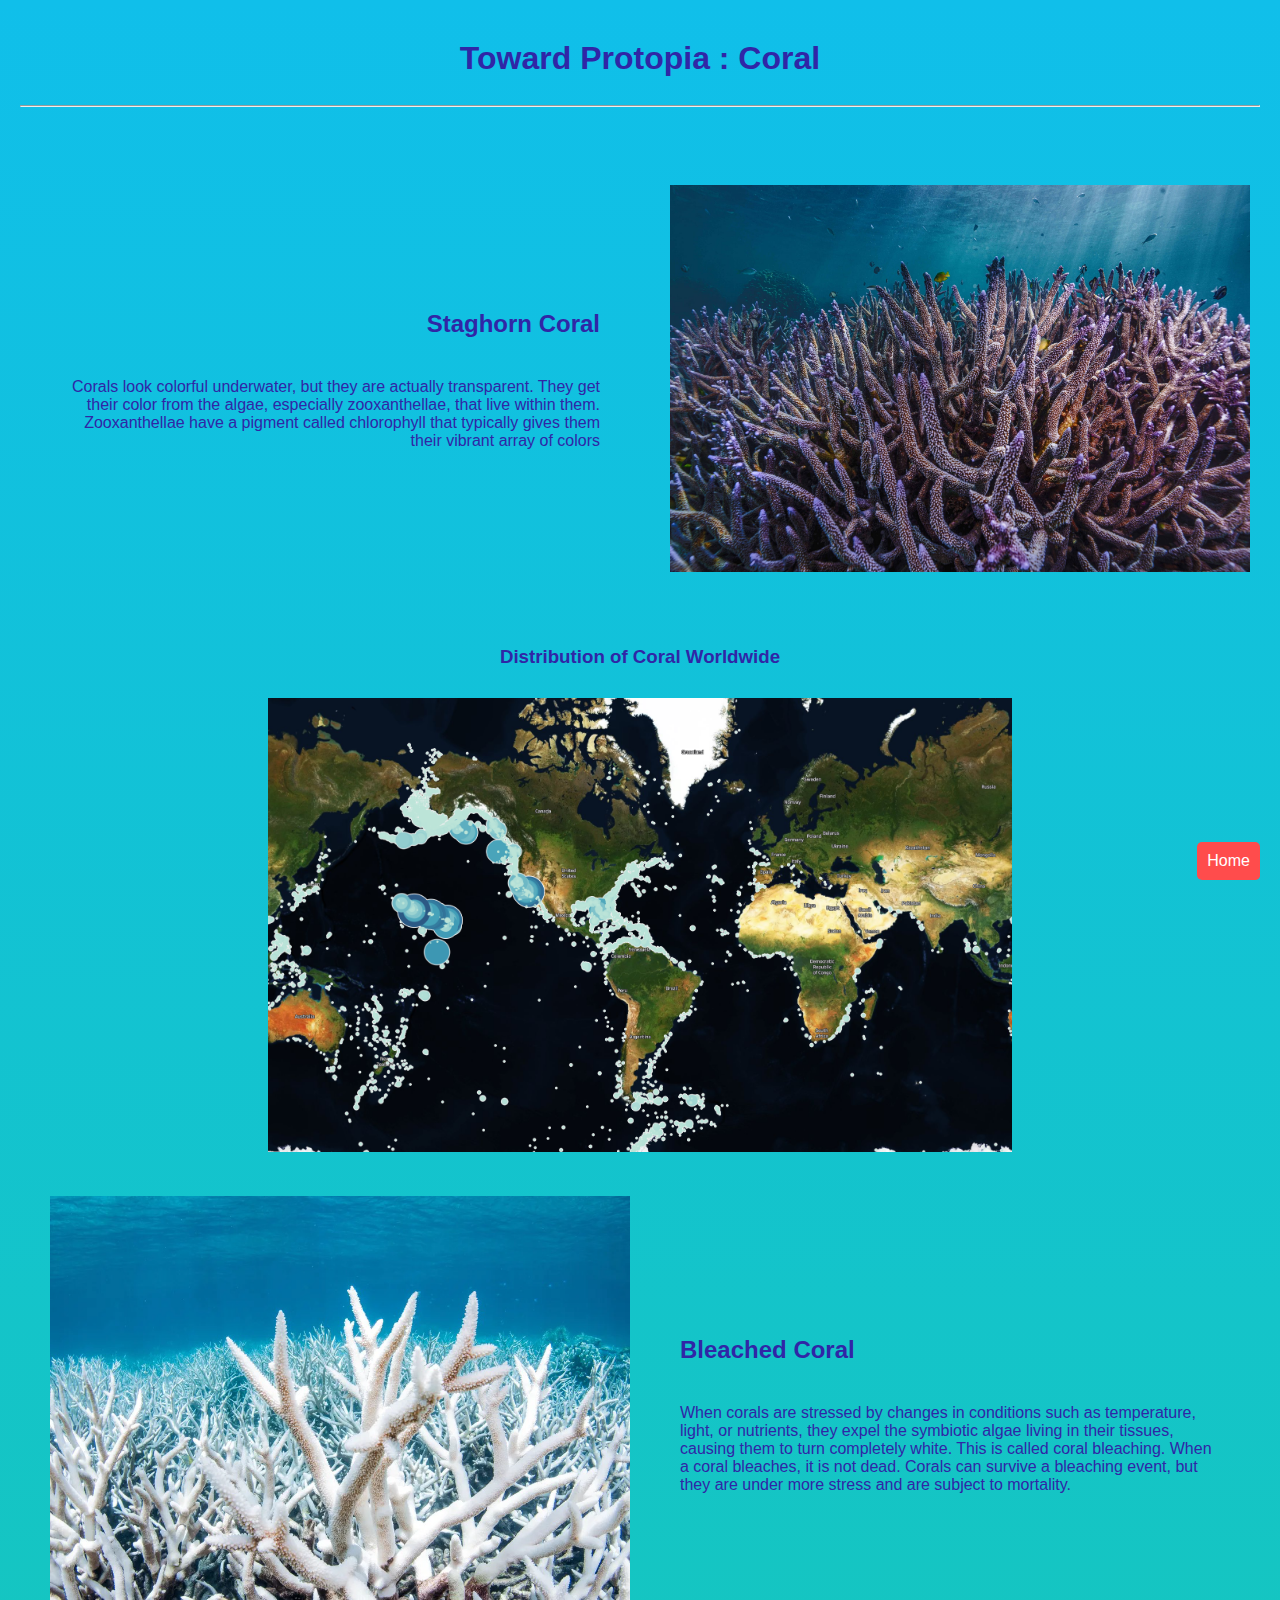
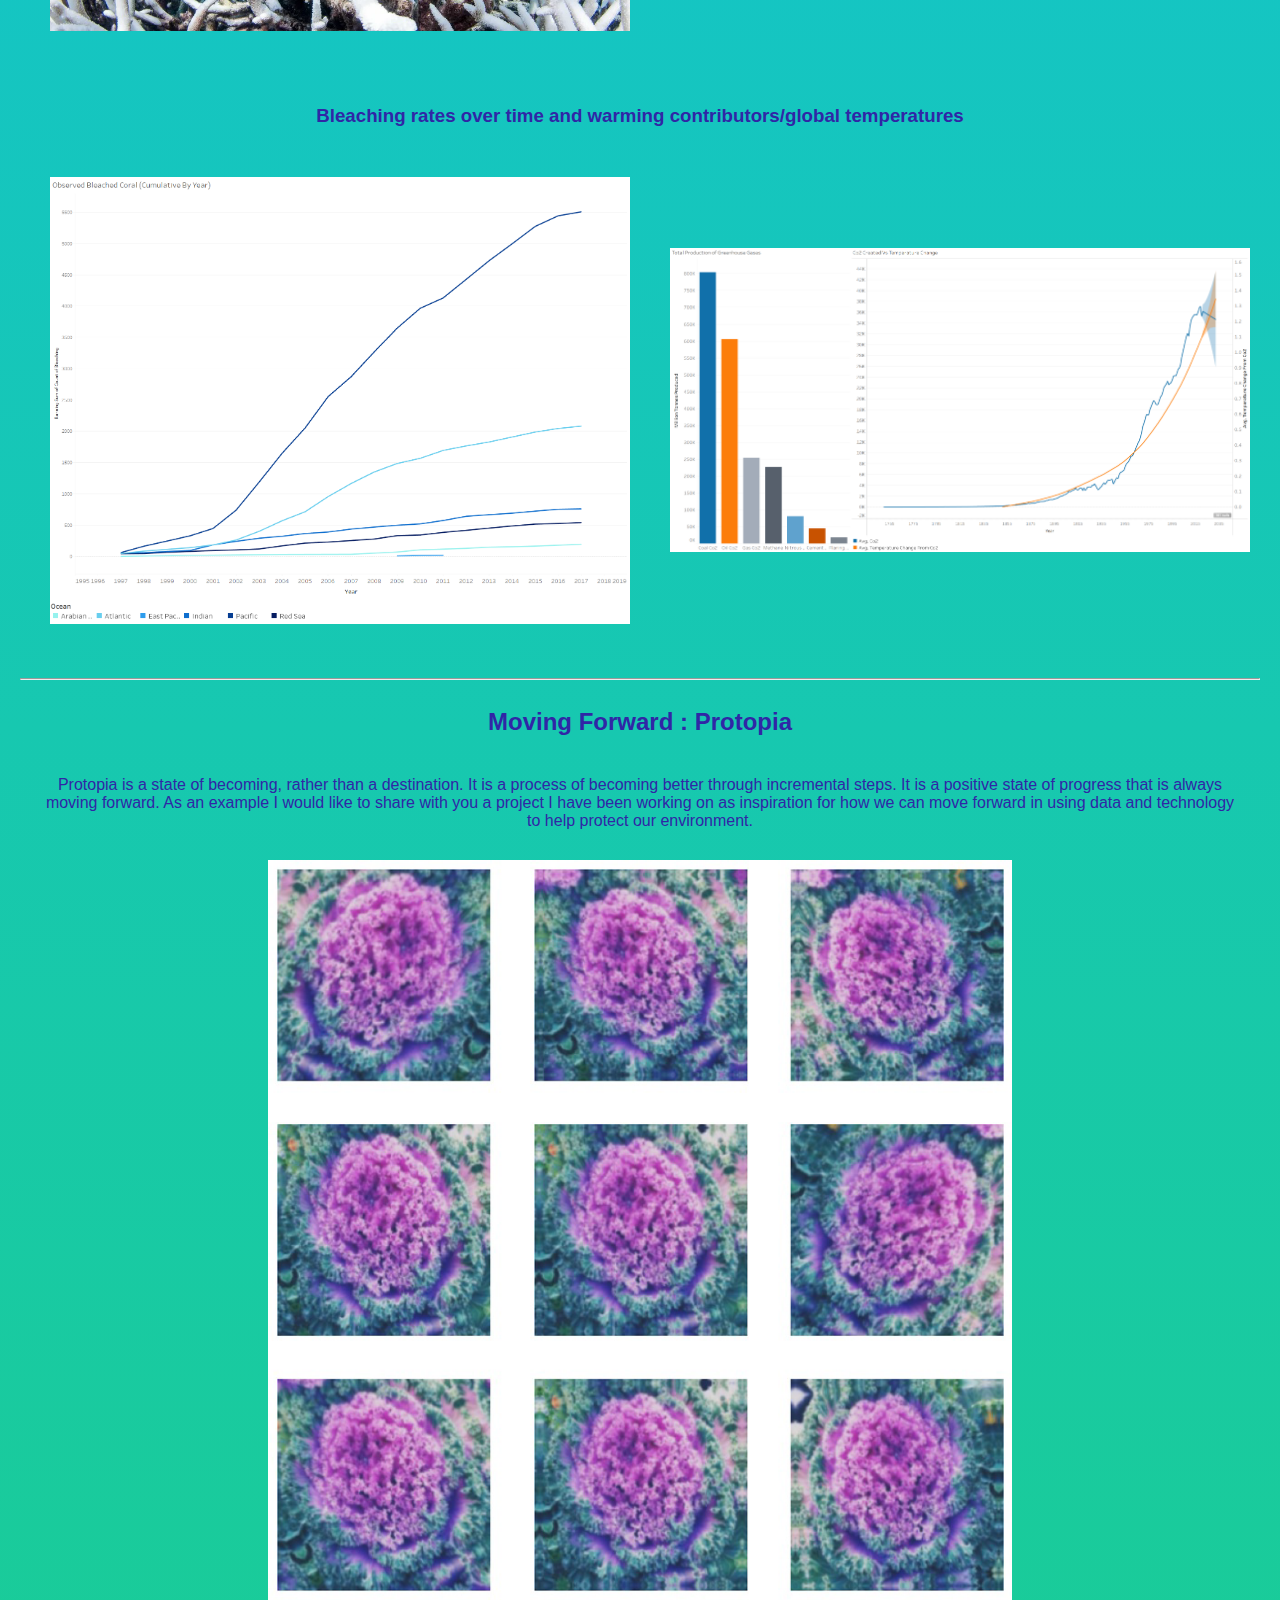
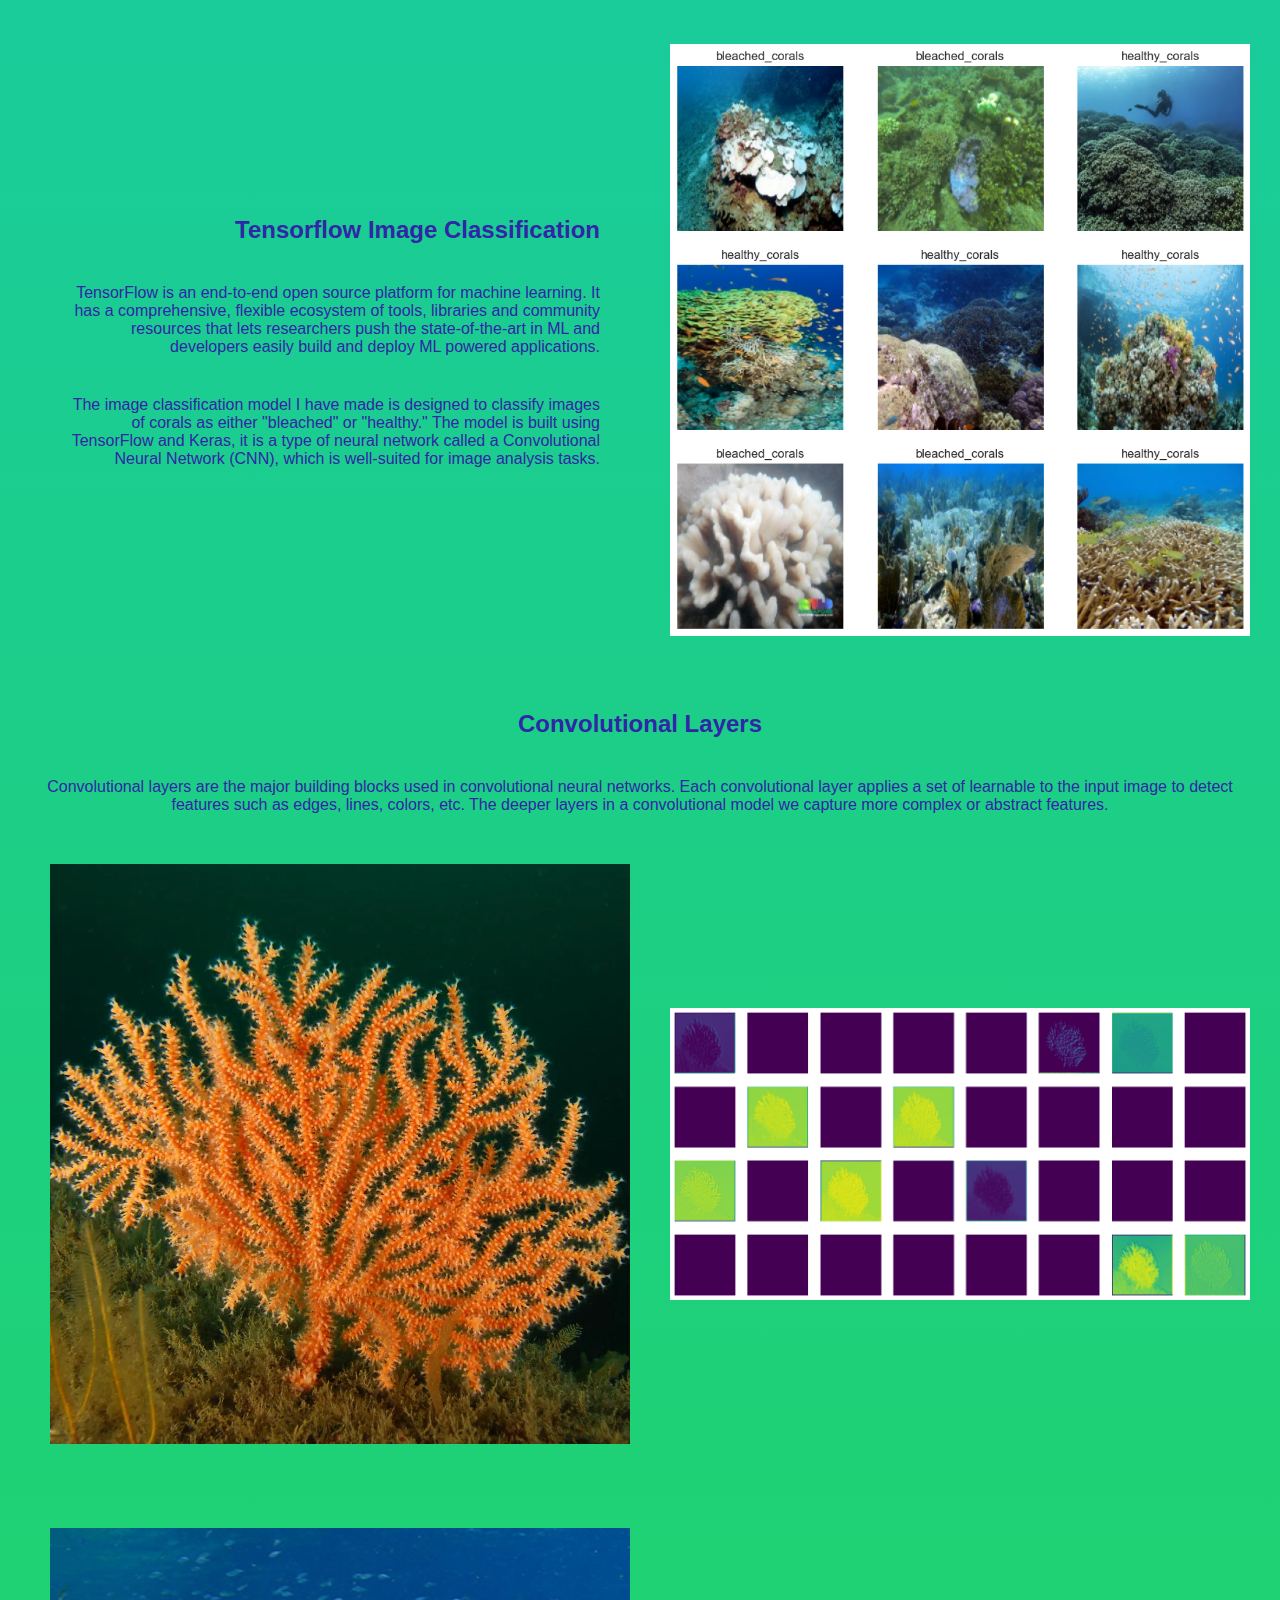
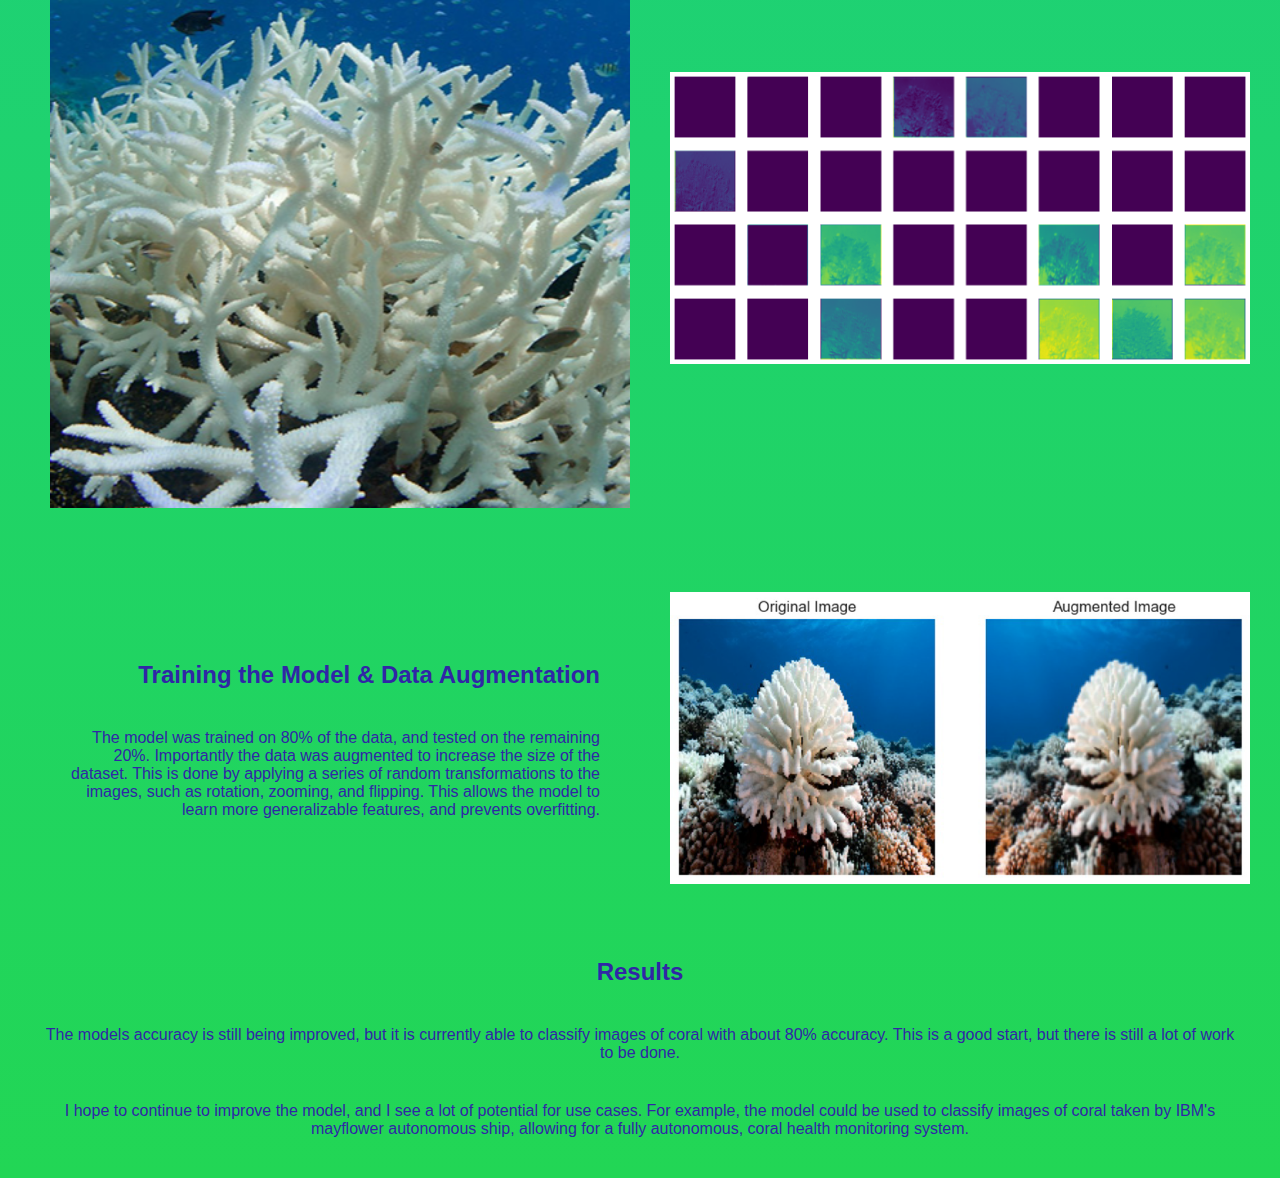
<file: data.html>
<!-- Colors Used -->
<!-- purple #3026A6, Blue #10BFEA, Green #22D655 -->
<!DOCTYPE html>
<html lang="en">

<head>
    <meta charset="UTF-8">
    <meta name="description" content="Data Workings of Timothy Martian">
    <title>Toward Protopia : Coral</title>

    <style>
        body {
            margin: 0;
            padding: 0;
            background: linear-gradient(to bottom, #10BFEA 0%, #22D655 100%);
            font-family: Verdana, sans-serif;
            color: #3026A6;
        }

        header, main {
            text-align: center;
            padding: 20px;
        }

        h1, h2, h3, p {
            margin: 0;
            padding: 20px;
        }

        .pair-container {
            display: flex;
            justify-content: center;
            align-items: center;
            flex-wrap: wrap;
            margin-bottom: 20px;
        }

        .text-container, .image-container {
            flex: 1;
            padding: 20px;
            text-align: left;
        }

        img {
            width: 100%;
            height: auto;
            max-width: 100%; /* Ensure images don't exceed their container width */
            padding: 10px;
        }

        .home-button {
            position: fixed;
            bottom: 20px;
            right: 20px;
            background-color: #FF4C4C; /* Red color for the button */
            color: white;
            padding: 10px;
            border: none;
            border-radius: 5px;
            cursor: pointer;
            text-decoration: none;
        }
    </style>

</head>

<body>

<header>
    <h1>Toward Protopia : Coral</h1>
    <hr>
</header>

<main>
    <div class="pair-container">
        <div class="text-container">
            <h2 style="text-align: right">Staghorn Coral</h2>
            <p style="text-align: right">Corals look colorful underwater, but they are actually transparent.
                They get their color from the algae, especially zooxanthellae, that live within them. Zooxanthellae
                have a pigment called chlorophyll that typically gives them their vibrant array of colors</p>
        </div>
        <div class="image-container">
            <img src="/images/staghorn.jpg" alt="An image of staghorn coral">
        </div>
    </div>

    <h3>Distribution of Coral Worldwide</h3>
    <a href="/images/distribution_of_coral.png" class="image-link" target="_blank">
        <img style="width: 60%; height: auto" src="/images/distribution_of_coral.png" alt="Distribution of Coral">
    </a>

    <div class="pair-container">
        <div class="image-container">
            <a href="/images/bleached_coral.png" class="image-link" target="_blank">
                <img src="/images/bleached_coral.png" alt="An image of bleached coral">
            </a>
        </div>
        <div class="text-container">
            <h2 style="text-align: left">Bleached Coral</h2>
            <p style="text-align: left">When corals are stressed by changes in conditions such as temperature, light, or nutrients, they
                expel the symbiotic algae living in their tissues, causing them to turn completely white. This is
                called coral bleaching. When a coral bleaches, it is not dead. Corals can survive a bleaching
                event, but they are under more stress and are subject to mortality.</p>
        </div>
    </div>

    <h3 style="text-align: center">Bleaching rates over time and warming contributors/global temperatures</h3>


    <div class="pair-container">
        <div class="image-container">
            <a href="/images/bleaching_rates.png" class="image-link" target="_blank">
                <img src="/images/bleaching_rates.png" alt="A graph demonstrating cumulative bleaching rates">
            </a>
        </div>
        <div class="image-container">
            <a href="/images/warming_contributors.png" class="image-link" target="_blank">
                <img src="/images/warming_contributors.png" alt="A graph demonstrating warming contributors">
            </a>
        </div>
    </div>

    <hr>

    <h2 style="text-align: center">Moving Forward : Protopia</h2>
    <p style="text-align: center">Protopia is a state of becoming, rather than a destination. It is a process of becoming better
                through incremental steps. It is a positive state of progress that is always moving forward. As an example
    I would like to share with you a project I have been working on as inspiration for how we can move forward in using
        data and technology to help protect our environment.
    </p>

    <a href="/images/protopia_title.png" class="image-link" target="_blank">
        <img src="/images/protopia_title.png" alt="A graph demonstrating warming contributors" style="width: 60%; height: auto">
    </a>


    <div class="pair-container">
        <div class="text-container">
            <h2 style="text-align: right"> Tensorflow Image Classification</h2>
            <p style="text-align: right">TensorFlow is an end-to-end open source platform for machine learning. It has a
                comprehensive, flexible ecosystem of tools, libraries and community resources that lets researchers
                push the state-of-the-art in ML and developers easily build and deploy ML powered applications.</p>
            <p style="text-align: right">The image classification model I have made is designed to classify images of
                corals as either "bleached" or "healthy."
            The model is built using TensorFlow and Keras, it is a type of neural network called a Convolutional Neural
            Network (CNN), which is well-suited for image analysis tasks. </p>
        </div>
        <div class="image-container">
            <a href="/images/bleached_healthy_coral.png" class="image-link" target="_blank">
                <img src="/images/bleached_healthy_coral.png" alt="A graph demonstrating warming contributors">
            </a>
        </div>
    </div>

    <h2 style="text-align: center">Convolutional Layers</h2>
    <p style="text-align: center">Convolutional layers are the major building blocks used in convolutional neural networks.
        Each convolutional layer applies a set of learnable to the input image to detect features such as edges, lines, colors, etc.
        The deeper layers in a convolutional model we capture more complex or abstract features.</p>

    <div class="pair-container">
        <div class="image-container">
            <a href="/images/healthy_1.png" class="image-link" target="_blank">
                <img src="/images/healthy_1.png" alt="An image of healthy coral">
            </a>
            </div>
        <div class="image-container">
            <a href="/images/convolutional_layers_1.png" class="image-link" target="_blank">
                <img src="/images/convolutional_layers_1.png" alt="A visualisation of convolutional layers">
            </a>
            </div>
    </div>

    <div class="pair-container">
        <div class="image-container">
            <a href="/images/bleached_1.png" class="image-link" target="_blank">
                <img src="/images/bleached_1.png" alt="An image of bleached coral">
            </a>
        </div>
        <div class="image-container">
            <a href="/images/conv2.png" class="image-link" target="_blank">
                <img src="/images/conv2.png" alt="A visualisation of convolutional layers">
            </a>
        </div>
    </div>

    <div class="pair-container">
        <div class="text-container">
            <h2 style="text-align: right">Training the Model & Data Augmentation</h2>
            <p style="text-align: right">The model was trained on 80% of the data, and tested on the remaining 20%.
                Importantly the data was augmented to increase the size of the dataset. This is done by applying a series
                of random transformations to the images, such as rotation, zooming, and flipping. This allows the model
                to learn more generalizable features, and prevents overfitting.</p>
        </div>
        <div class="image-container">
            <a href="/images/augmentation_coral.png" class="image-link" target="_blank">
                <img src="/images/augmentation_coral.png" alt="An image of bleached coral">
            </a>
        </div>

    </div>

    <h2 style="text-align: center">Results</h2>
    <p style="text-align: center">The models accuracy is still being improved, but it is currently able to classify
        images of coral with about 80% accuracy. This is a good start, but there is still a lot of work to be done.</p>
    <p>I hope to continue to improve the model, and I see a lot of potential for use cases. For example, the model
        could be used to classify images of coral taken by IBM's mayflower autonomous ship, allowing for a fully autonomous,
        coral health monitoring system.</p>

    <!-- Add a floating home page button -->
    <button class="home-button" onclick="goToHomePage()">Home</button>




</main>

<a href="/index.html" class="home-button">Home</a>

</body>

</html>
</file>
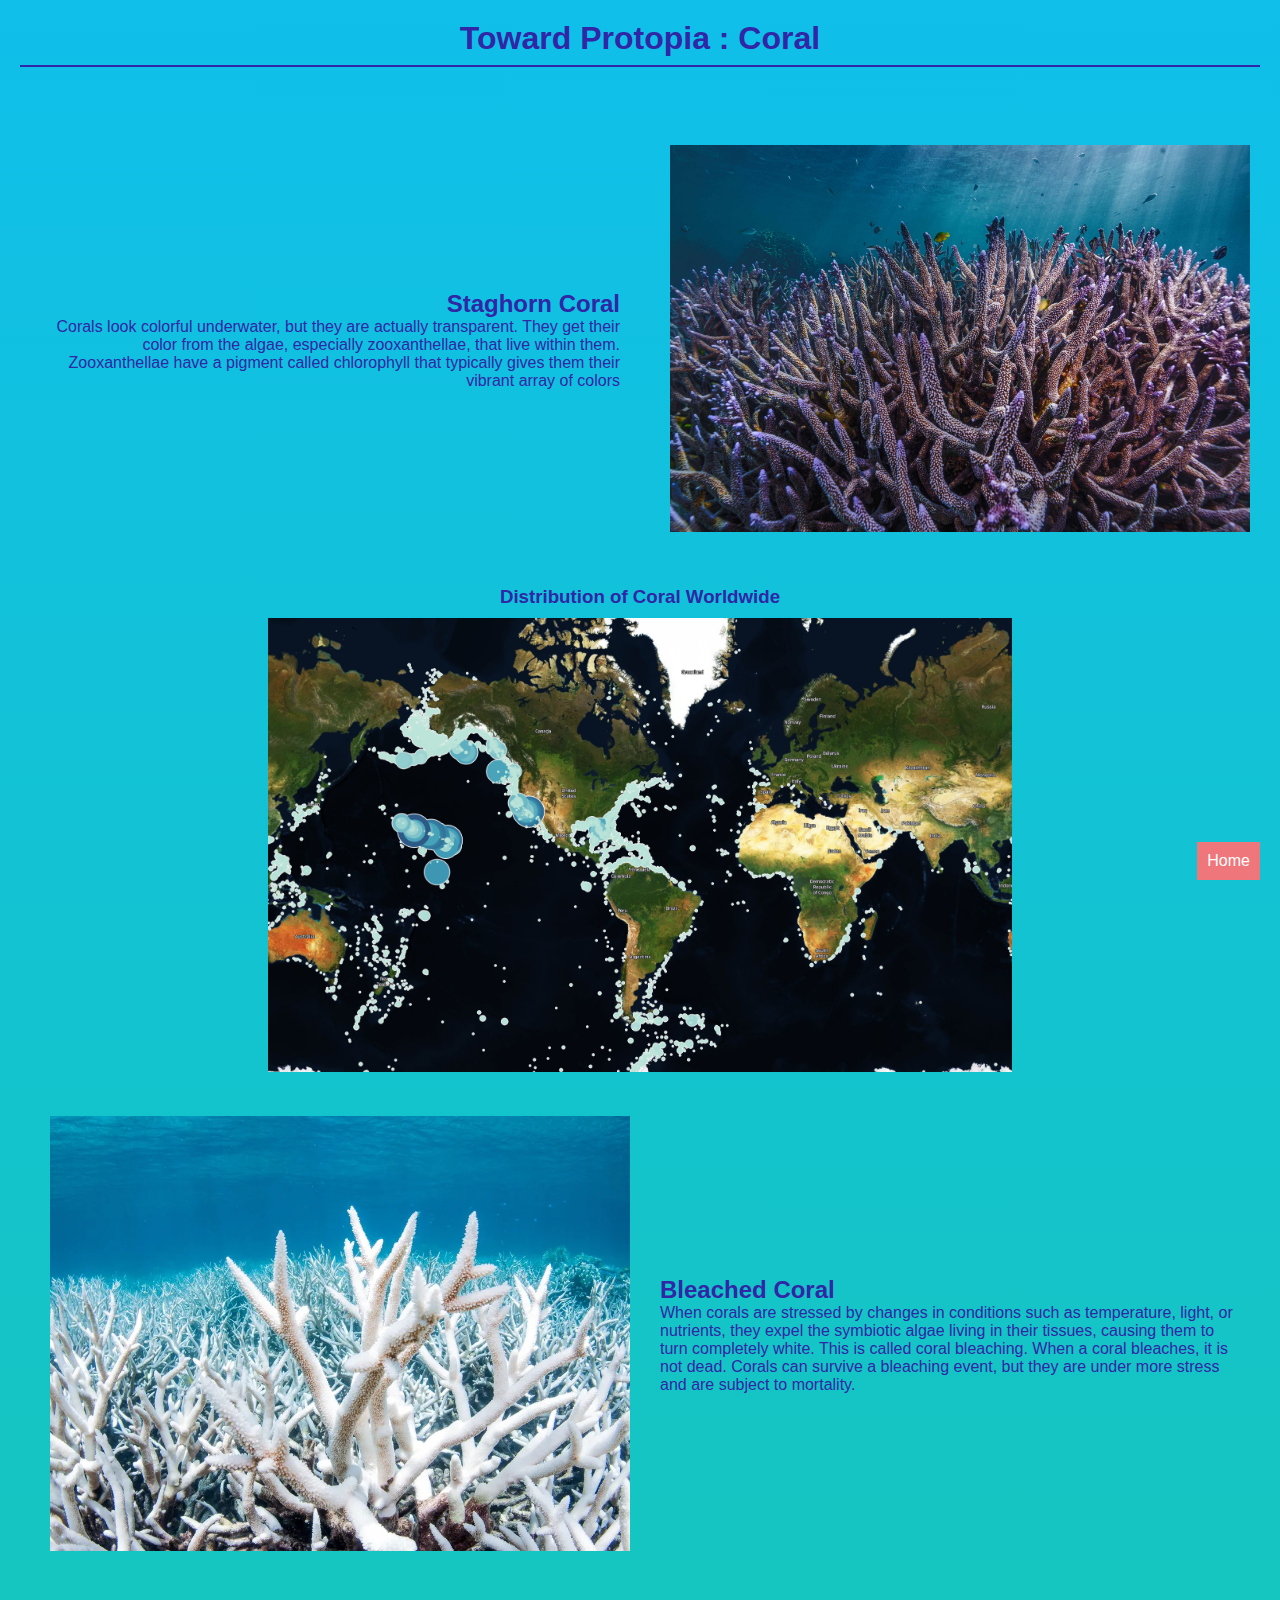
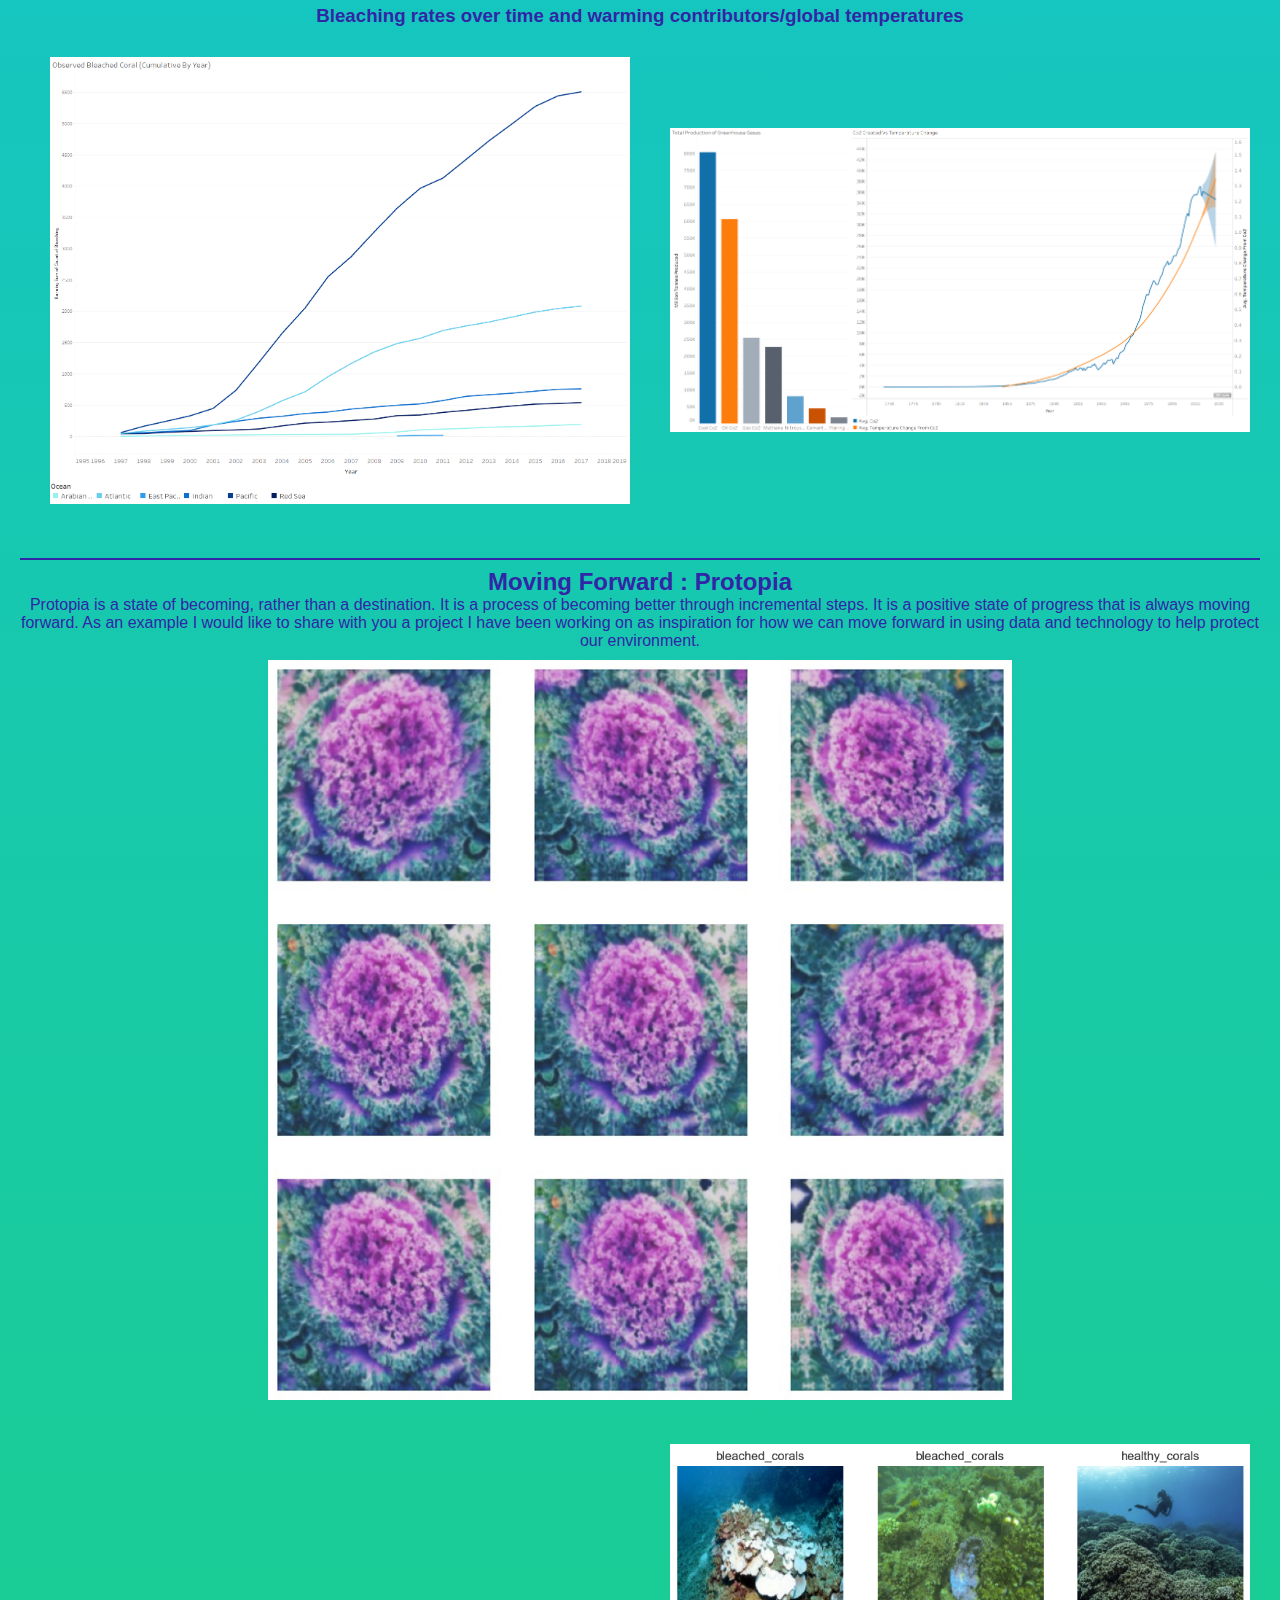
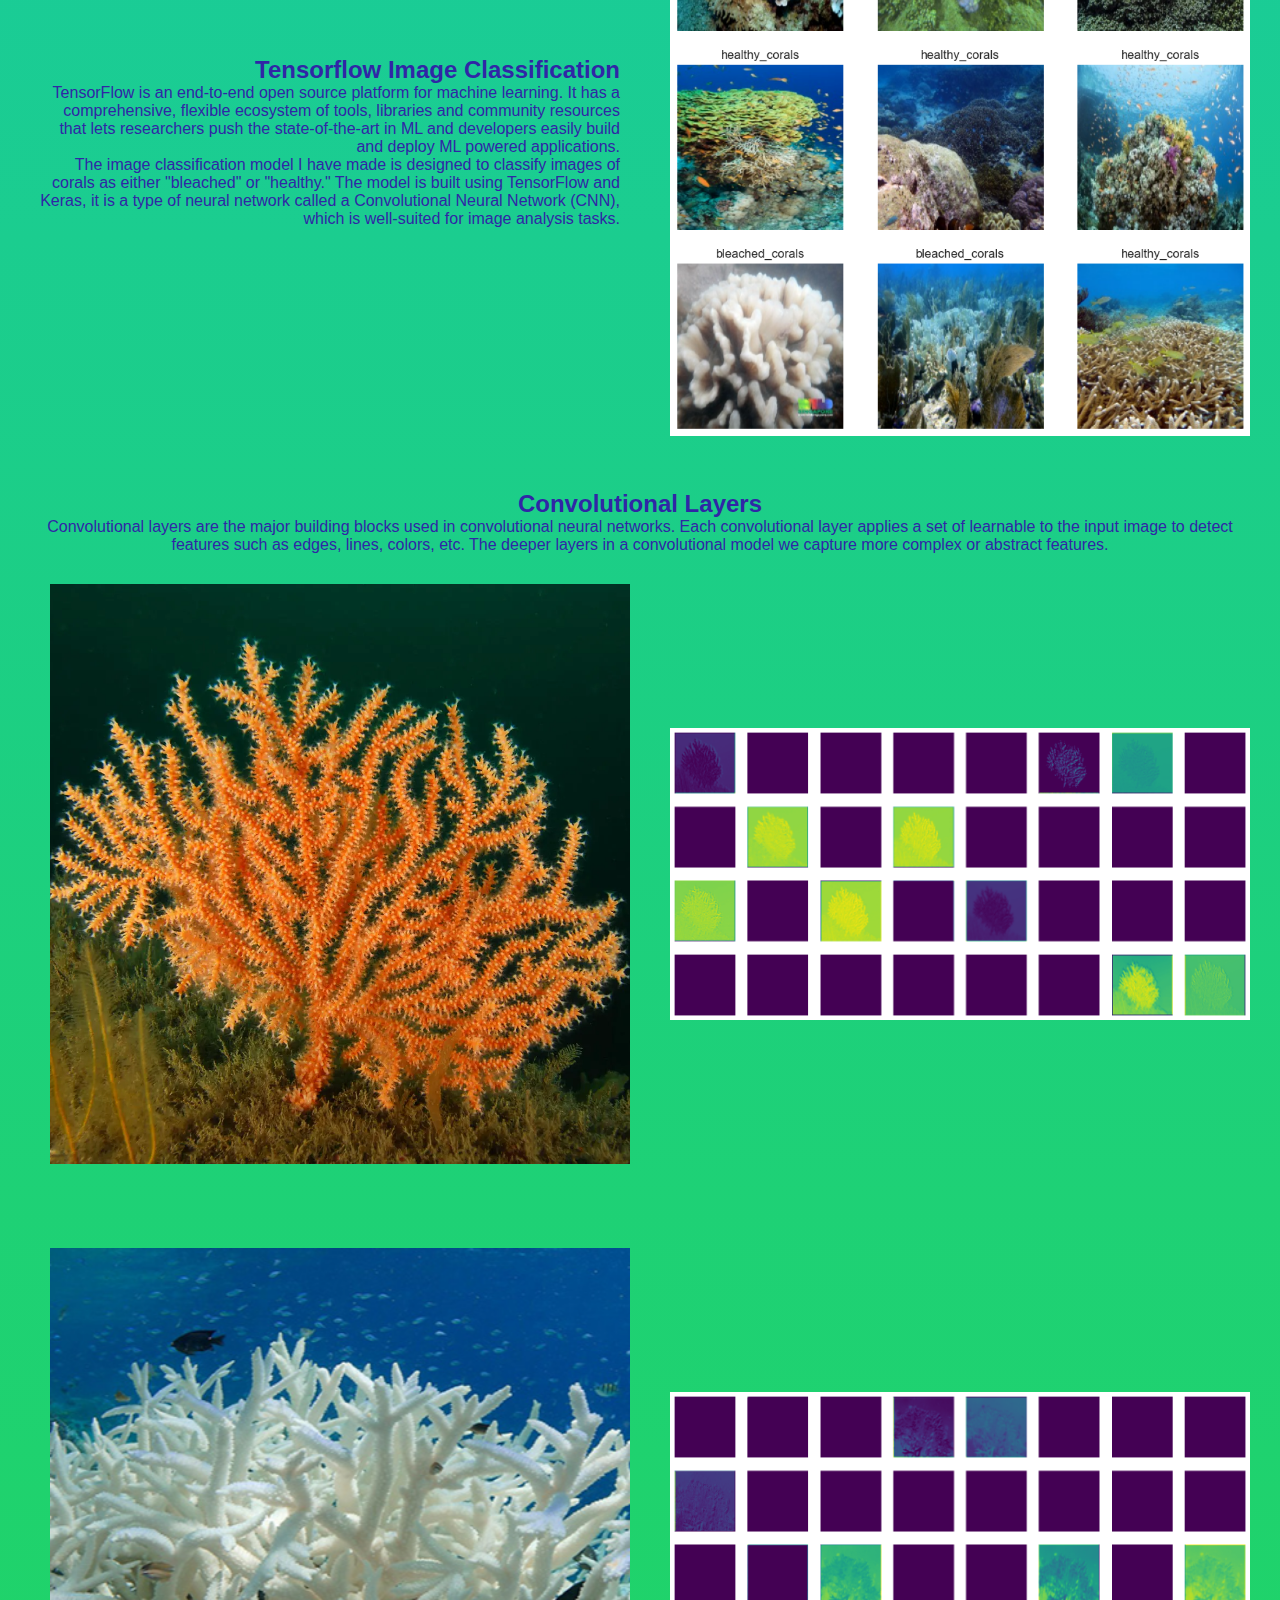
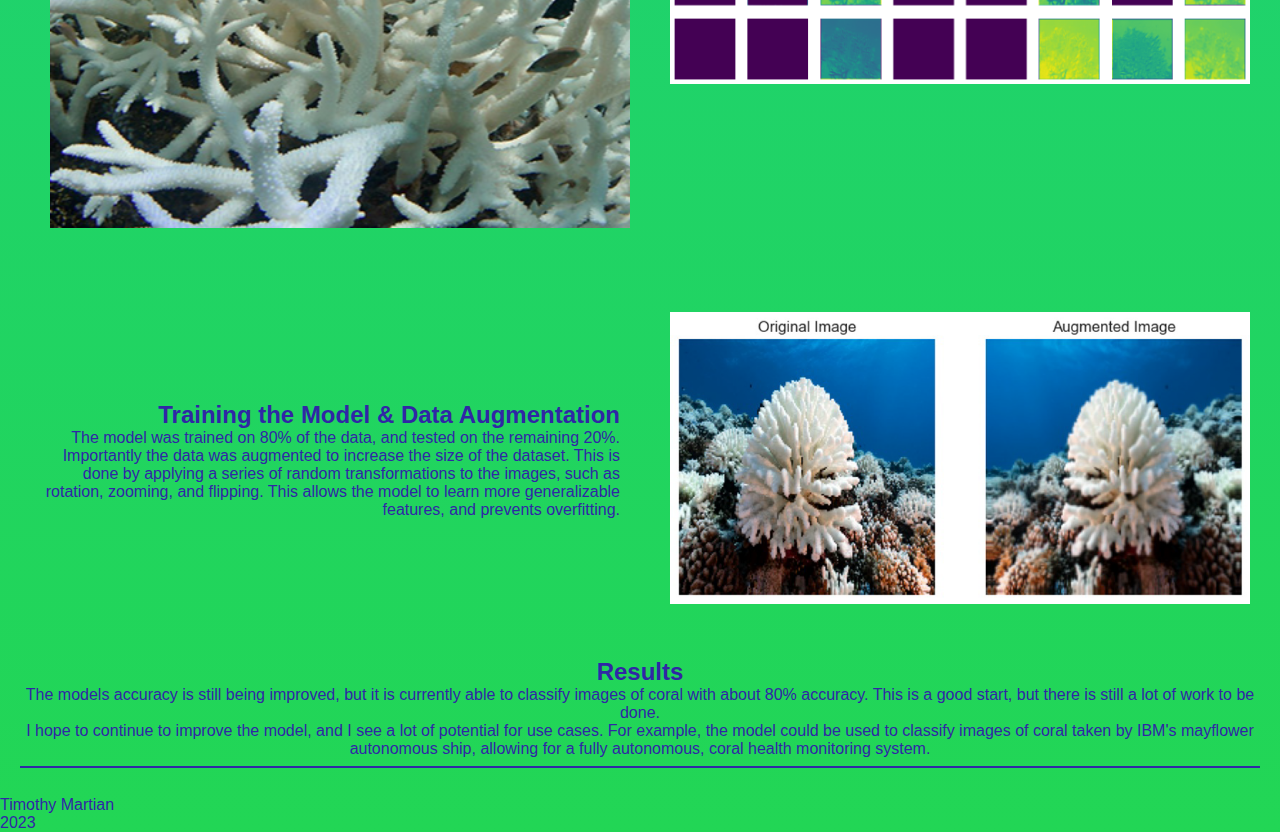
<file: projects/data/data.html>
<!-- Colors Used -->
<!-- purple #3026A6, Blue #10BFEA, Green #22D655 -->
<!DOCTYPE html>
<html lang="en">

<head>
    <meta charset="UTF-8">
    <meta name="description" content="Data Workings of Timothy Martian">
    <title>Toward Protopia : Coral</title>
    <link rel="stylesheet" type="text/css" href="/styles/data.css">
    <script>
        function goToHomePage() {
            // Add logic to navigate to the homepage
            window.location.href = "/index.html";
        }
    </script>
</head>



<body>

<header>
    <h1>Toward Protopia : Coral</h1>
    <hr>
</header>

<main>
    <div class="pair-container">
        <div class="text-container">
            <h2 style="text-align: right">Staghorn Coral</h2>
            <p style="text-align: right">Corals look colorful underwater, but they are actually transparent.
                They get their color from the algae, especially zooxanthellae, that live within them. Zooxanthellae
                have a pigment called chlorophyll that typically gives them their vibrant array of colors</p>
        </div>
        <div class="image-container">
            <img src="/images/Coral/staghorn.jpg" alt="An image of staghorn coral">
        </div>
    </div>

    <h3>Distribution of Coral Worldwide</h3>
    <a href="/images/Coral/distribution_of_coral.png" class="image-link" target="_blank">
        <img style="width: 60%; height: auto" src="/images/Coral/distribution_of_coral.png" alt="Distribution of Coral">
    </a>

    <div class="pair-container">
        <div class="image-container">
            <a href="/images/Coral/bleached_coral.png" class="image-link" target="_blank">
                <img src="/images/Coral/bleached_coral.png" alt="An image of bleached coral">
            </a>
        </div>
        <div class="text-container">
            <h2 style="text-align: left">Bleached Coral</h2>
            <p style="text-align: left">When corals are stressed by changes in conditions such as temperature, light, or nutrients, they
                expel the symbiotic algae living in their tissues, causing them to turn completely white. This is
                called coral bleaching. When a coral bleaches, it is not dead. Corals can survive a bleaching
                event, but they are under more stress and are subject to mortality.</p>
        </div>
    </div>

    <h3 style="text-align: center">Bleaching rates over time and warming contributors/global temperatures</h3>


    <div class="pair-container">
        <div class="image-container">
            <a href="/images/Coral/bleaching_rates.png" class="image-link" target="_blank">
                <img src="/images/Coral/bleaching_rates.png" alt="A graph demonstrating cumulative bleaching rates">
            </a>
        </div>
        <div class="image-container">
            <a href="/images/Coral/warming_contributors.png" class="image-link" target="_blank">
                <img src="/images/Coral/warming_contributors.png" alt="A graph demonstrating warming contributors">
            </a>
        </div>
    </div>

    <hr>

    <h2 style="text-align: center">Moving Forward : Protopia</h2>
    <p style="text-align: center">Protopia is a state of becoming, rather than a destination. It is a process of becoming better
                through incremental steps. It is a positive state of progress that is always moving forward. As an example
    I would like to share with you a project I have been working on as inspiration for how we can move forward in using
        data and technology to help protect our environment.
    </p>

    <a href="/images/Coral/protopia_title.png" class="image-link" target="_blank">
        <img src="/images/Coral/protopia_title.png" alt="A graph demonstrating warming contributors" style="width: 60%; height: auto">
    </a>


    <div class="pair-container">
        <div class="text-container">
            <h2 style="text-align: right"> Tensorflow Image Classification</h2>
            <p style="text-align: right">TensorFlow is an end-to-end open source platform for machine learning. It has a
                comprehensive, flexible ecosystem of tools, libraries and community resources that lets researchers
                push the state-of-the-art in ML and developers easily build and deploy ML powered applications.</p>
            <p style="text-align: right">The image classification model I have made is designed to classify images of
                corals as either "bleached" or "healthy."
            The model is built using TensorFlow and Keras, it is a type of neural network called a Convolutional Neural
            Network (CNN), which is well-suited for image analysis tasks. </p>
        </div>
        <div class="image-container">
            <a href="/images/Coral/bleached_healthy_coral.png" class="image-link" target="_blank">
                <img src="/images/Coral/bleached_healthy_coral.png" alt="A graph demonstrating warming contributors">
            </a>
        </div>
    </div>

    <h2 style="text-align: center">Convolutional Layers</h2>
    <p style="text-align: center">Convolutional layers are the major building blocks used in convolutional neural networks.
        Each convolutional layer applies a set of learnable to the input image to detect features such as edges, lines, colors, etc.
        The deeper layers in a convolutional model we capture more complex or abstract features.</p>

    <div class="pair-container">
        <div class="image-container">
            <a href="/images/Coral/healthy_1.png" class="image-link" target="_blank">
                <img src="/images/Coral/healthy_1.png" alt="An image of healthy coral">
            </a>
            </div>
        <div class="image-container">
            <a href="/images/Coral/convolutional_layers_1.png" class="image-link" target="_blank">
                <img src="/images/Coral/convolutional_layers_1.png" alt="A visualisation of convolutional layers">
            </a>
            </div>
    </div>

    <div class="pair-container">
        <div class="image-container">
            <a href="/images/Coral/bleached_1.png" class="image-link" target="_blank">
                <img src="/images/Coral/bleached_1.png" alt="An image of bleached coral">
            </a>
        </div>
        <div class="image-container">
            <a href="/images/Coral/conv2.png" class="image-link" target="_blank">
                <img src="/images/Coral/conv2.png" alt="A visualisation of convolutional layers">
            </a>
        </div>
    </div>

    <div class="pair-container">
        <div class="text-container">
            <h2 style="text-align: right">Training the Model & Data Augmentation</h2>
            <p style="text-align: right">The model was trained on 80% of the data, and tested on the remaining 20%.
                Importantly the data was augmented to increase the size of the dataset. This is done by applying a series
                of random transformations to the images, such as rotation, zooming, and flipping. This allows the model
                to learn more generalizable features, and prevents overfitting.</p>
        </div>
        <div class="image-container">
            <a href="/images/Coral/augmentation_coral.png" class="image-link" target="_blank">
                <img src="/images/Coral/augmentation_coral.png" alt="An image of bleached coral">
            </a>
        </div>

    </div>

    <h2 style="text-align: center">Results</h2>
    <p style="text-align: center">The models accuracy is still being improved, but it is currently able to classify
        images of coral with about 80% accuracy. This is a good start, but there is still a lot of work to be done.</p>
    <p>I hope to continue to improve the model, and I see a lot of potential for use cases. For example, the model
        could be used to classify images of coral taken by IBM's mayflower autonomous ship, allowing for a fully autonomous,
        coral health monitoring system.</p>
    <hr>

    <!-- Add a floating home page button -->
    <button class="home-button" onclick="goToHomePage()">Home</button>





</main>

<a class="home-button" href="/index.html">Home</a>

</body>

<footer>
    <p>Timothy Martian</p>
    <p>2023</p>

</html>
</file>
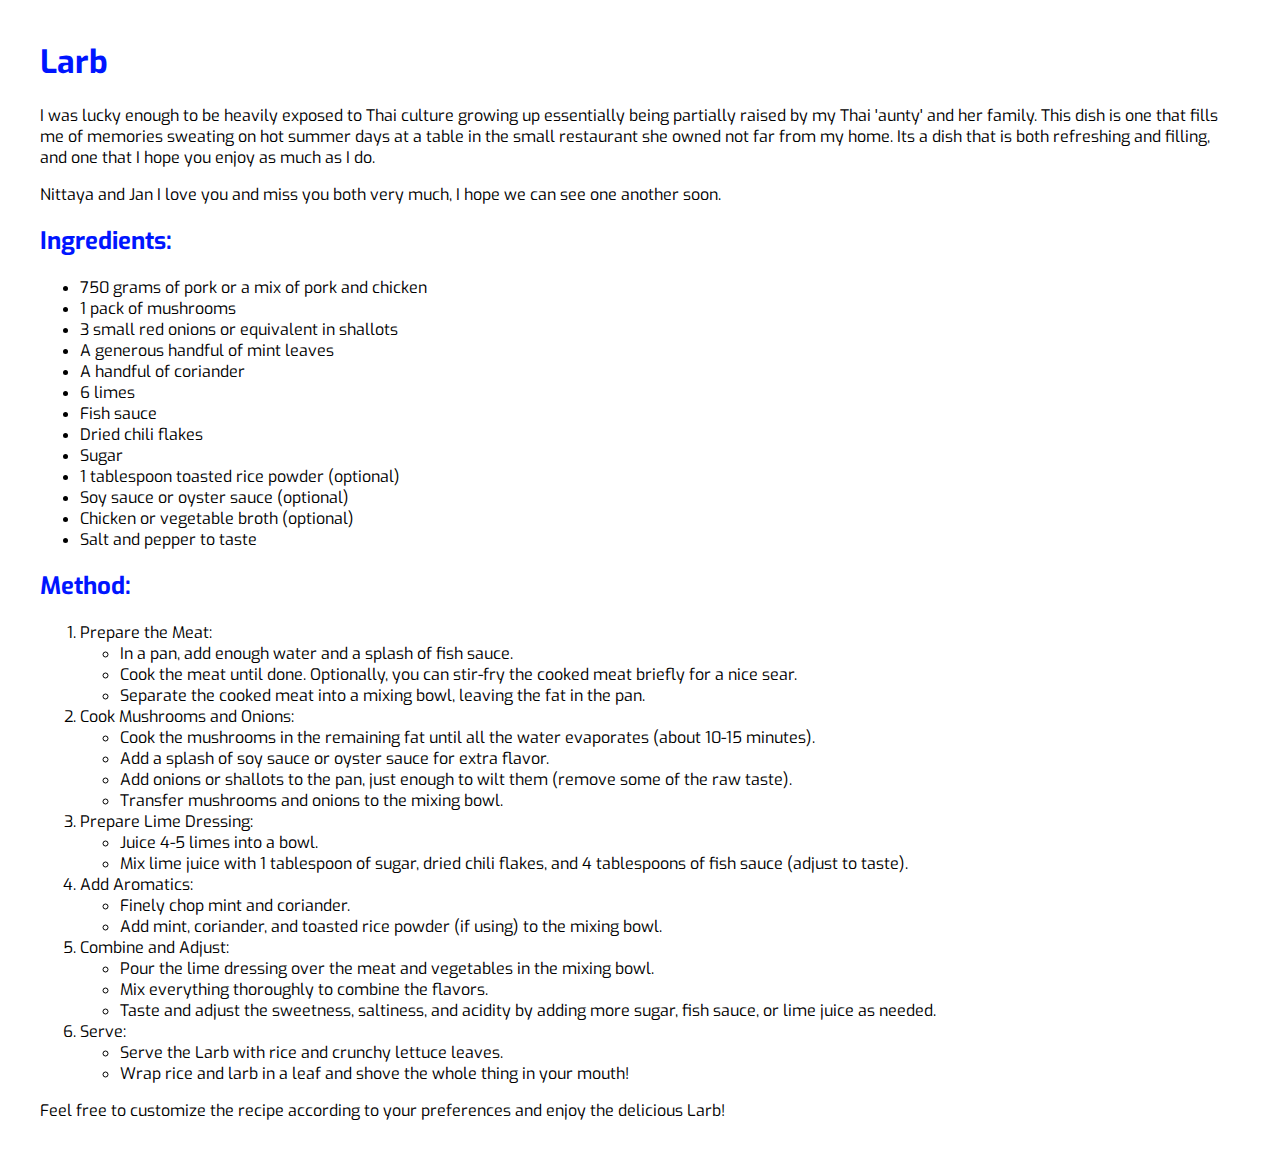
<file: projects/recipes/larb.html>
<!DOCTYPE html>
<html lang="en">
<head>
    <meta charset="UTF-8">
    <meta name="viewport" content="width=device-width, initial-scale=1.0">
    <title>Martian Recipes</title>
    <link rel="stylesheet" href="/styles/recipes.css">
    <link href="https://fonts.googleapis.com/css2?family=Exo:wght@400;700&display=swap" rel="stylesheet">
</head>
<body>

<div class="recipe-container">
    <h1>Larb</h1>

    <p>I was lucky enough to be heavily exposed to Thai culture growing up essentially being partially raised by my Thai 'aunty'
        and her family. This dish is one that fills me of memories sweating on hot summer days at a table in the small
    restaurant she owned not far from my home. Its a dish that is both refreshing and filling, and one that I hope you enjoy as much as I do.
    </p>
    <p> Nittaya and Jan I love you and miss you both very much, I hope we can see one another soon.</p>

    <h2>Ingredients:</h2>
    <ul>
        <li>750 grams of pork or a mix of pork and chicken</li>
        <li>1 pack of mushrooms</li>
        <li>3 small red onions or equivalent in shallots</li>
        <li>A generous handful of mint leaves</li>
        <li>A handful of coriander</li>
        <li>6 limes</li>
        <li>Fish sauce</li>
        <li>Dried chili flakes</li>
        <li>Sugar</li>
        <li>1 tablespoon toasted rice powder (optional)</li>
        <li>Soy sauce or oyster sauce (optional)</li>
        <li>Chicken or vegetable broth (optional)</li>
        <li>Salt and pepper to taste</li>
    </ul>

    <h2>Method:</h2>
    <ol>
        <li>Prepare the Meat:
            <ul>
                <li>In a pan, add enough water and a splash of fish sauce.</li>
                <li>Cook the meat until done. Optionally, you can stir-fry the cooked meat briefly for a nice sear.</li>
                <li>Separate the cooked meat into a mixing bowl, leaving the fat in the pan.</li>
            </ul>
        </li>

        <li>Cook Mushrooms and Onions:
            <ul>
                <li>Cook the mushrooms in the remaining fat until all the water evaporates (about 10-15 minutes).</li>
                <li>Add a splash of soy sauce or oyster sauce for extra flavor.</li>
                <li>Add onions or shallots to the pan, just enough to wilt them (remove some of the raw taste).</li>
                <li>Transfer mushrooms and onions to the mixing bowl.</li>
            </ul>
        </li>

        <li>Prepare Lime Dressing:
            <ul>
                <li>Juice 4-5 limes into a bowl.</li>
                <li>Mix lime juice with 1 tablespoon of sugar, dried chili flakes, and 4 tablespoons of fish sauce (adjust to taste).</li>
            </ul>
        </li>

        <li>Add Aromatics:
            <ul>
                <li>Finely chop mint and coriander.</li>
                <li>Add mint, coriander, and toasted rice powder (if using) to the mixing bowl.</li>
            </ul>
        </li>

        <li>Combine and Adjust:
            <ul>
                <li>Pour the lime dressing over the meat and vegetables in the mixing bowl.</li>
                <li>Mix everything thoroughly to combine the flavors.</li>
                <li>Taste and adjust the sweetness, saltiness, and acidity by adding more sugar, fish sauce, or lime juice as needed.</li>
            </ul>
        </li>

        <li>Serve:
            <ul>
                <li>Serve the Larb with rice and crunchy lettuce leaves.</li>
                <li>Wrap rice and larb in a leaf and shove the whole thing in your mouth!</li>
            </ul>
        </li>
    </ol>

    <p>Feel free to customize the recipe according to your preferences and enjoy the delicious Larb!</p>
</div>

</body>
</html>
</file>
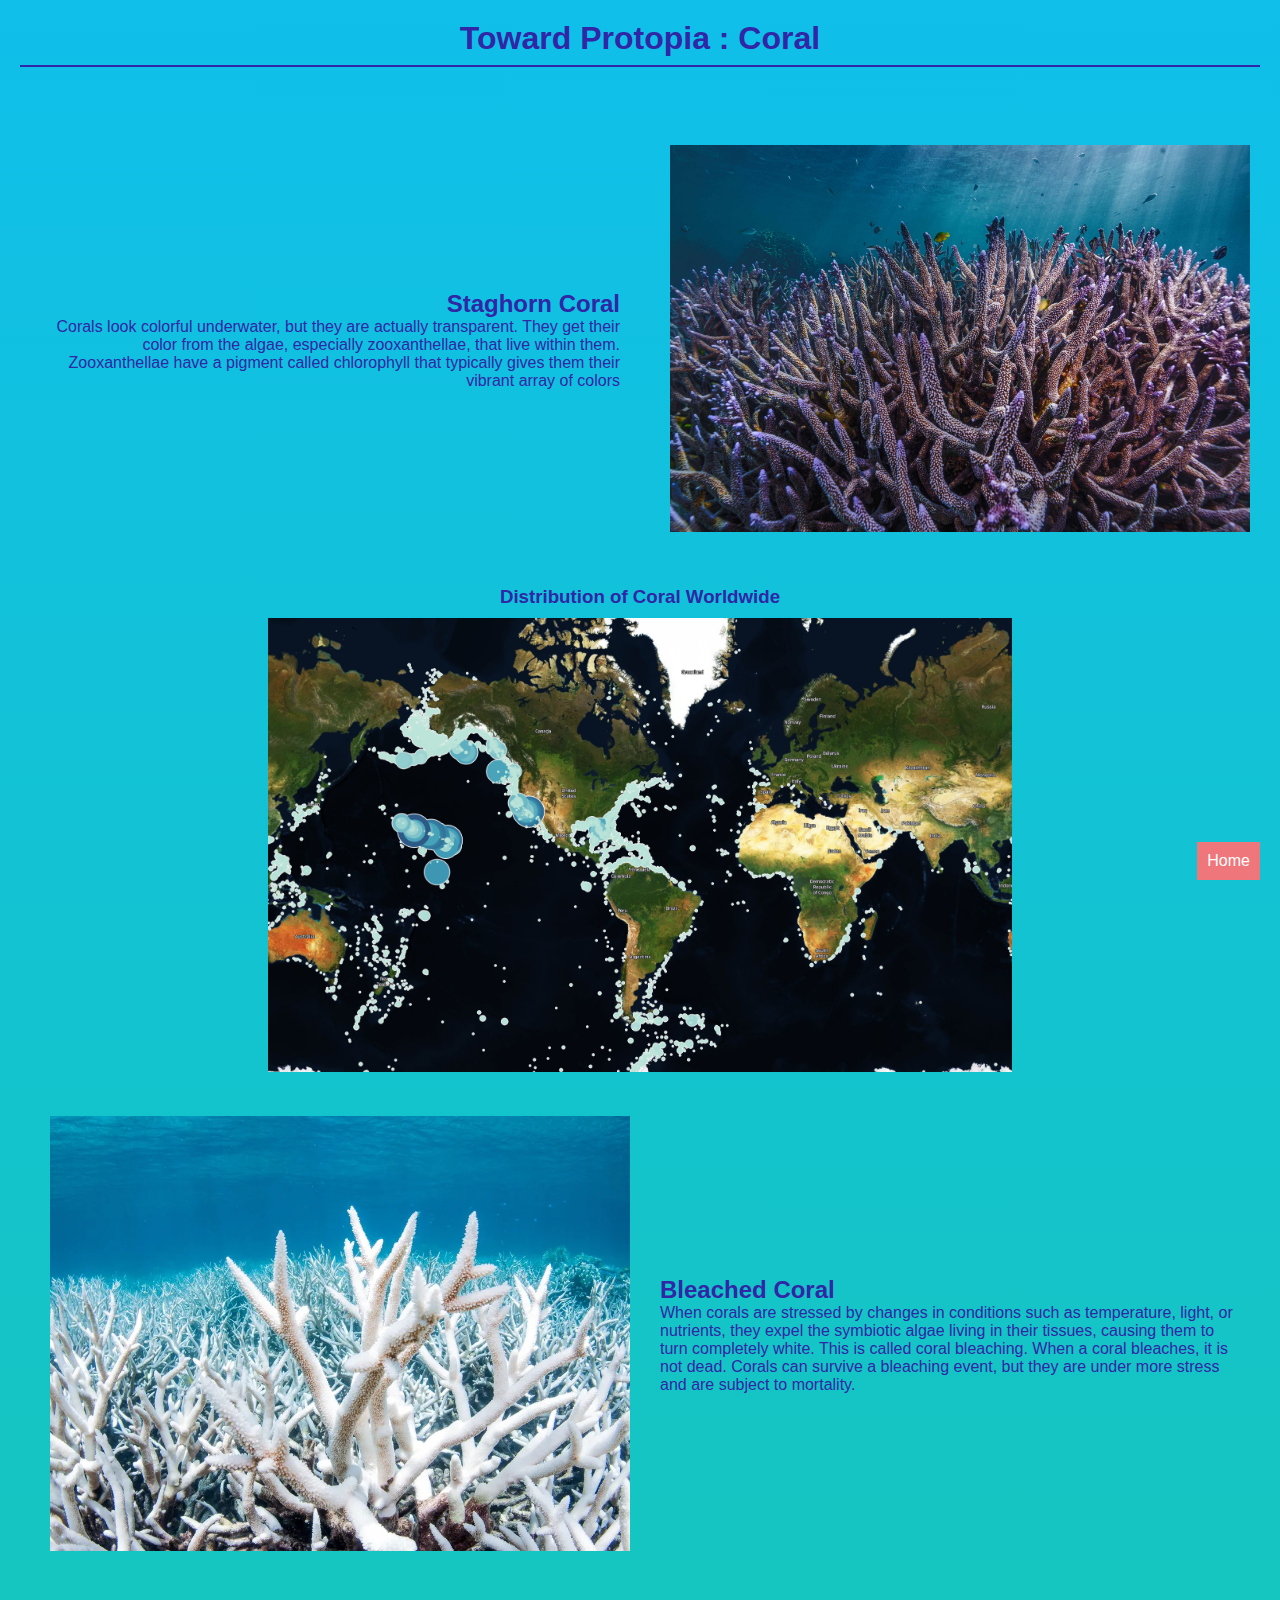
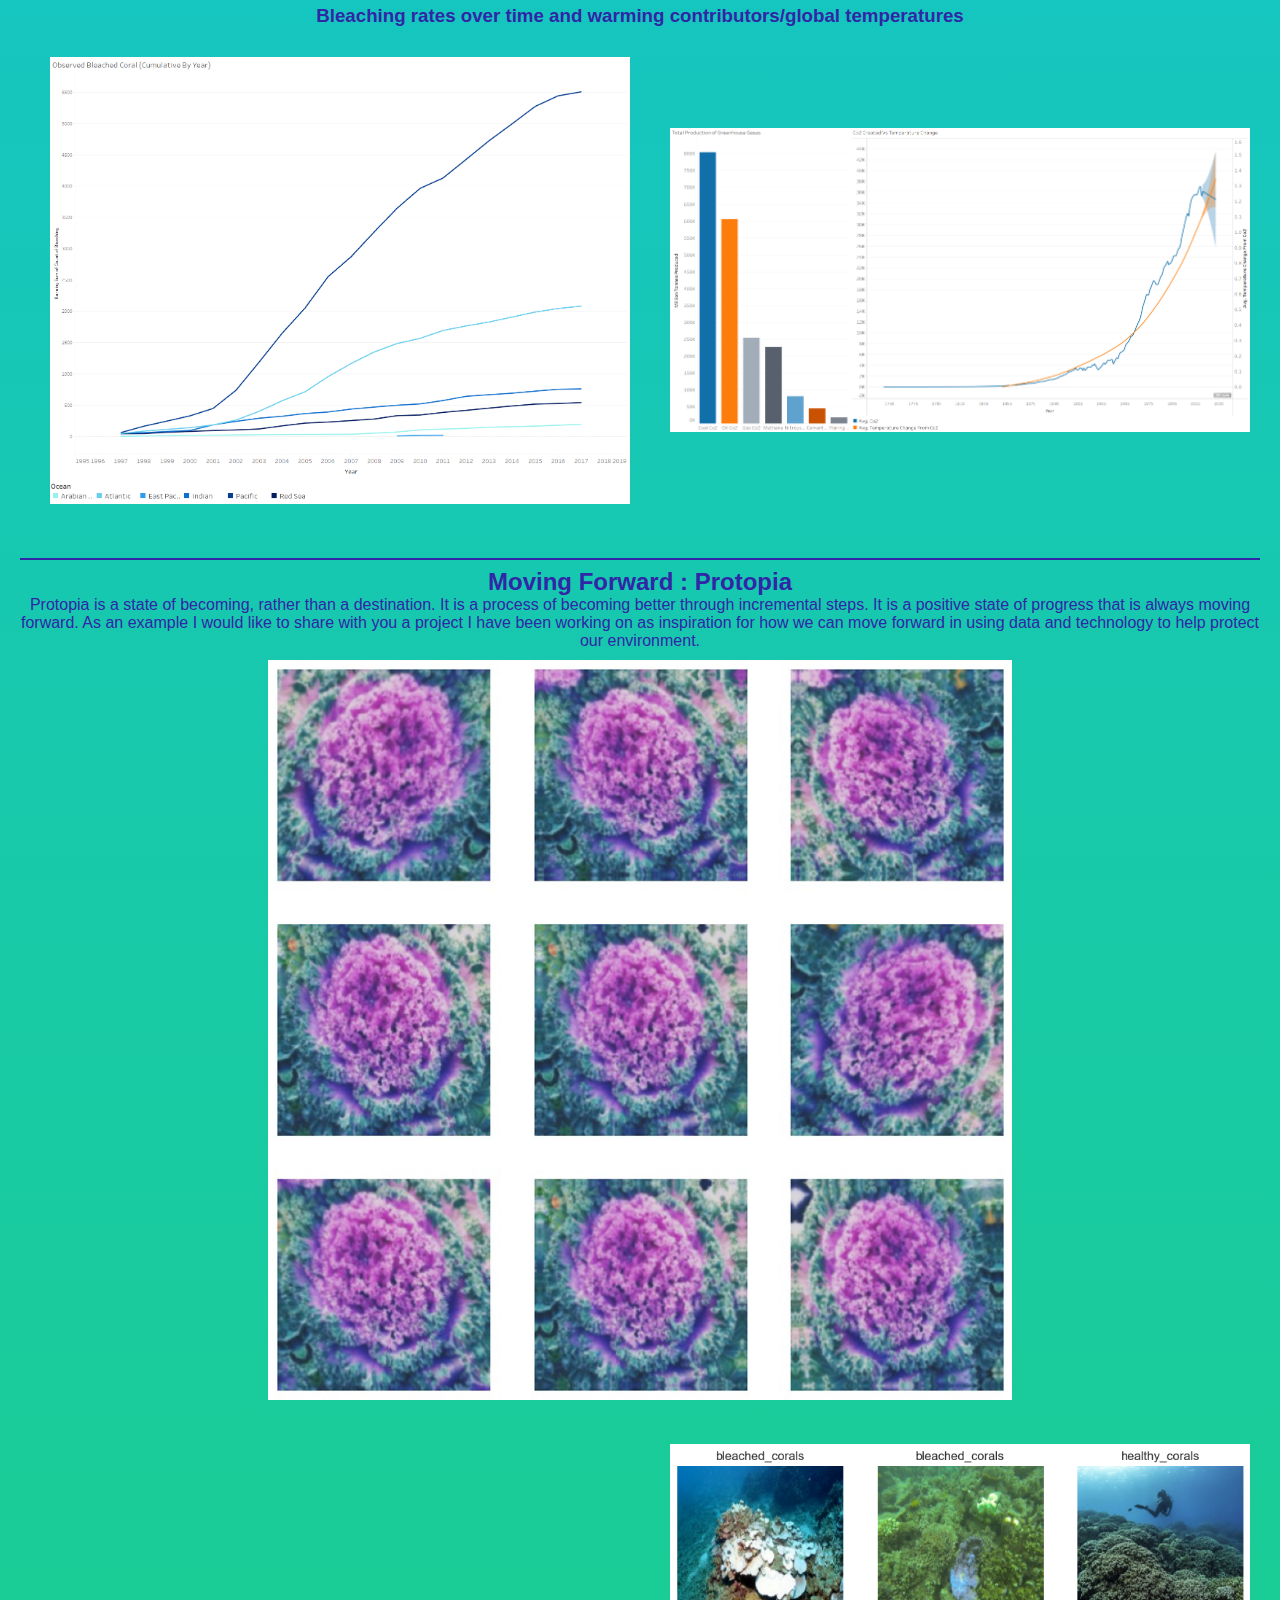
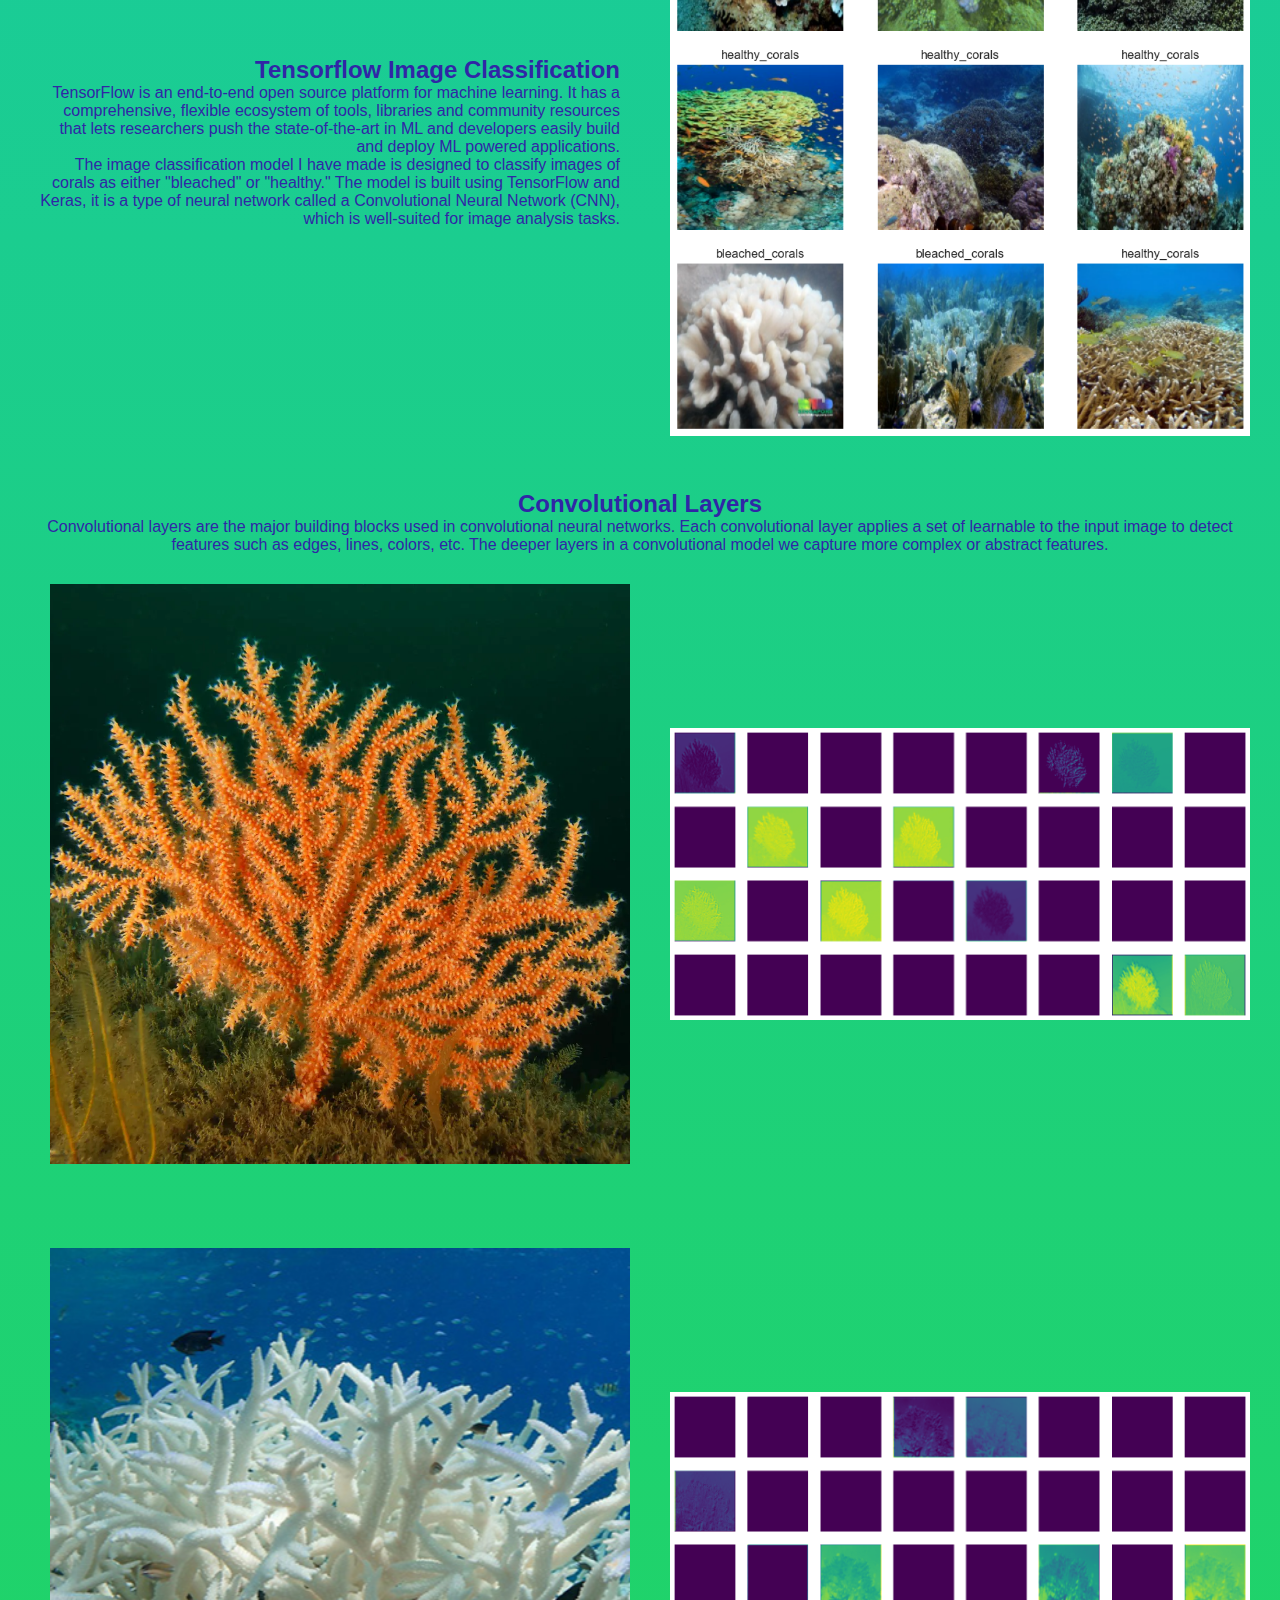
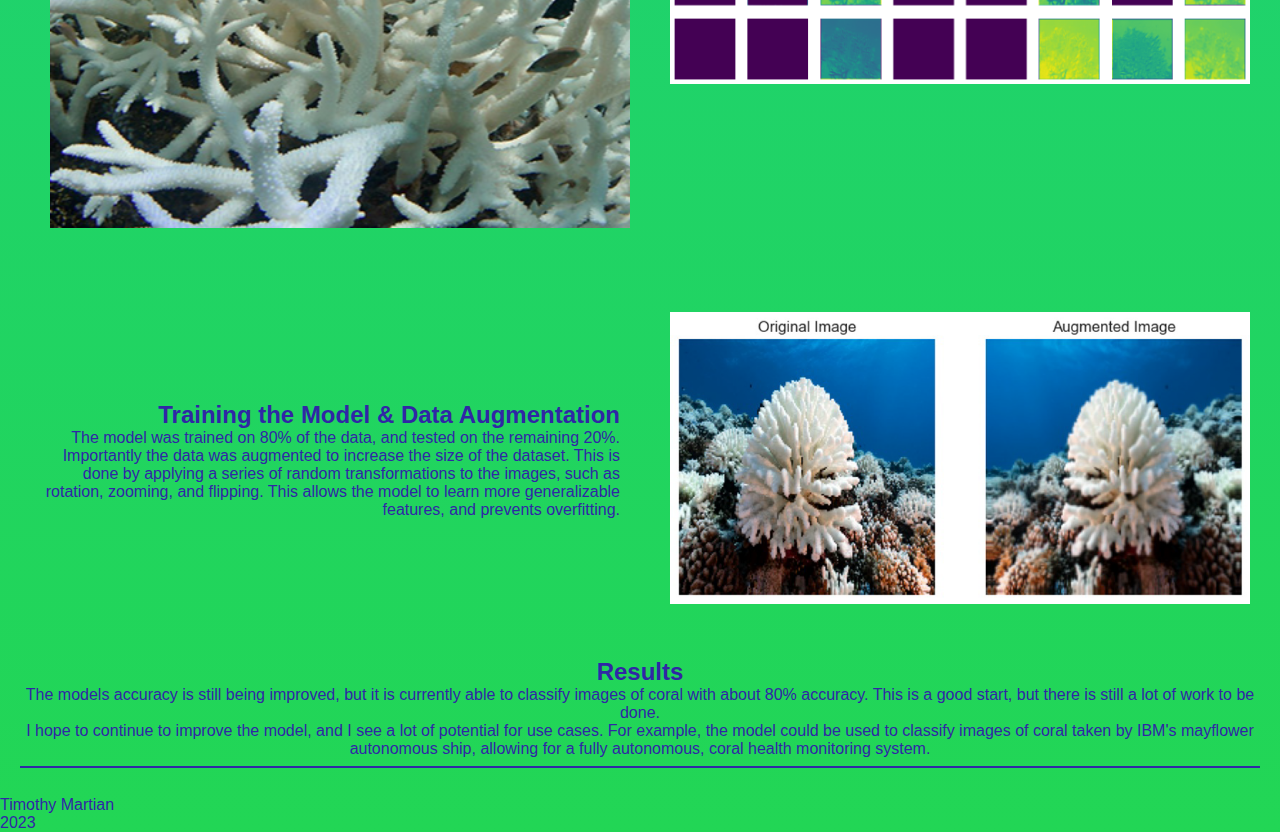
<file: projects/toward_protopia/toward_protopia.html>
<!-- Colors Used -->
<!-- purple #3026A6, Blue #10BFEA, Green #22D655 -->
<!DOCTYPE html>
<html lang="en">

<head>
    <meta charset="UTF-8">
    <meta name="description" content="Data Workings of Timothy Martian">
    <title>Toward Protopia : Coral</title>
    <link rel="stylesheet" type="text/css" href="/styles/data.css">
    <link href="https://fonts.googleapis.com/css2?family=Exo:wght@400;700&display=swap" rel="stylesheet">
    <script>
        function goToHomePage() {
            // Add logic to navigate to the homepage
            window.location.href = "/index.html";
        }
    </script>
</head>



<body>

<header>
    <h1>Toward Protopia : Coral</h1>
    <hr>
</header>

<main>
    <div class="pair-container">
        <div class="text-container">
            <h2 style="text-align: right">Staghorn Coral</h2>
            <p style="text-align: right">Corals look colorful underwater, but they are actually transparent.
                They get their color from the algae, especially zooxanthellae, that live within them. Zooxanthellae
                have a pigment called chlorophyll that typically gives them their vibrant array of colors</p>
        </div>
        <div class="image-container">
            <img src="/images/Coral/staghorn.jpg" alt="An image of staghorn coral">
        </div>
    </div>

    <h3>Distribution of Coral Worldwide</h3>
    <a href="/images/Coral/distribution_of_coral.png" class="image-link" target="_blank">
        <img style="width: 60%; height: auto" src="/images/Coral/distribution_of_coral.png" alt="Distribution of Coral">
    </a>

    <div class="pair-container">
        <div class="image-container">
            <a href="/images/Coral/bleached_coral.png" class="image-link" target="_blank">
                <img src="/images/Coral/bleached_coral.png" alt="An image of bleached coral">
            </a>
        </div>
        <div class="text-container">
            <h2 style="text-align: left">Bleached Coral</h2>
            <p style="text-align: left">When corals are stressed by changes in conditions such as temperature, light, or nutrients, they
                expel the symbiotic algae living in their tissues, causing them to turn completely white. This is
                called coral bleaching. When a coral bleaches, it is not dead. Corals can survive a bleaching
                event, but they are under more stress and are subject to mortality.</p>
        </div>
    </div>

    <h3 style="text-align: center">Bleaching rates over time and warming contributors/global temperatures</h3>


    <div class="pair-container">
        <div class="image-container">
            <a href="/images/Coral/bleaching_rates.png" class="image-link" target="_blank">
                <img src="/images/Coral/bleaching_rates.png" alt="A graph demonstrating cumulative bleaching rates">
            </a>
        </div>
        <div class="image-container">
            <a href="/images/Coral/warming_contributors.png" class="image-link" target="_blank">
                <img src="/images/Coral/warming_contributors.png" alt="A graph demonstrating warming contributors">
            </a>
        </div>
    </div>

    <hr>

    <h2 style="text-align: center">Moving Forward : Protopia</h2>
    <p style="text-align: center">Protopia is a state of becoming, rather than a destination. It is a process of becoming better
                through incremental steps. It is a positive state of progress that is always moving forward. As an example
    I would like to share with you a project I have been working on as inspiration for how we can move forward in using
        data and technology to help protect our environment.
    </p>

    <a href="/images/Coral/protopia_title.png" class="image-link" target="_blank">
        <img src="/images/Coral/protopia_title.png" alt="A graph demonstrating warming contributors" style="width: 60%; height: auto">
    </a>


    <div class="pair-container">
        <div class="text-container">
            <h2 style="text-align: right"> Tensorflow Image Classification</h2>
            <p style="text-align: right">TensorFlow is an end-to-end open source platform for machine learning. It has a
                comprehensive, flexible ecosystem of tools, libraries and community resources that lets researchers
                push the state-of-the-art in ML and developers easily build and deploy ML powered applications.</p>
            <p style="text-align: right">The image classification model I have made is designed to classify images of
                corals as either "bleached" or "healthy."
            The model is built using TensorFlow and Keras, it is a type of neural network called a Convolutional Neural
            Network (CNN), which is well-suited for image analysis tasks. </p>
        </div>
        <div class="image-container">
            <a href="/images/Coral/bleached_healthy_coral.png" class="image-link" target="_blank">
                <img src="/images/Coral/bleached_healthy_coral.png" alt="A graph demonstrating warming contributors">
            </a>
        </div>
    </div>

    <h2 style="text-align: center">Convolutional Layers</h2>
    <p style="text-align: center">Convolutional layers are the major building blocks used in convolutional neural networks.
        Each convolutional layer applies a set of learnable to the input image to detect features such as edges, lines, colors, etc.
        The deeper layers in a convolutional model we capture more complex or abstract features.</p>

    <div class="pair-container">
        <div class="image-container">
            <a href="/images/Coral/healthy_1.png" class="image-link" target="_blank">
                <img src="/images/Coral/healthy_1.png" alt="An image of healthy coral">
            </a>
            </div>
        <div class="image-container">
            <a href="/images/Coral/convolutional_layers_1.png" class="image-link" target="_blank">
                <img src="/images/Coral/convolutional_layers_1.png" alt="A visualisation of convolutional layers">
            </a>
            </div>
    </div>

    <div class="pair-container">
        <div class="image-container">
            <a href="/images/Coral/bleached_1.png" class="image-link" target="_blank">
                <img src="/images/Coral/bleached_1.png" alt="An image of bleached coral">
            </a>
        </div>
        <div class="image-container">
            <a href="/images/Coral/conv2.png" class="image-link" target="_blank">
                <img src="/images/Coral/conv2.png" alt="A visualisation of convolutional layers">
            </a>
        </div>
    </div>

    <div class="pair-container">
        <div class="text-container">
            <h2 style="text-align: right">Training the Model & Data Augmentation</h2>
            <p style="text-align: right">The model was trained on 80% of the data, and tested on the remaining 20%.
                Importantly the data was augmented to increase the size of the dataset. This is done by applying a series
                of random transformations to the images, such as rotation, zooming, and flipping. This allows the model
                to learn more generalizable features, and prevents overfitting.</p>
        </div>
        <div class="image-container">
            <a href="/images/Coral/augmentation_coral.png" class="image-link" target="_blank">
                <img src="/images/Coral/augmentation_coral.png" alt="An image of bleached coral">
            </a>
        </div>

    </div>

    <h2 style="text-align: center">Results</h2>
    <p style="text-align: center">The models accuracy is still being improved, but it is currently able to classify
        images of coral with about 80% accuracy. This is a good start, but there is still a lot of work to be done.</p>
    <p>I hope to continue to improve the model, and I see a lot of potential for use cases. For example, the model
        could be used to classify images of coral taken by IBM's mayflower autonomous ship, allowing for a fully autonomous,
        coral health monitoring system.</p>
    <hr>

    <!-- Add a floating home page button -->
    <button class="home-button" onclick="goToHomePage()">Home</button>





</main>

<a class="home-button" href="/index.html">Home</a>

</body>

<footer>
    <p>Timothy Martian</p>
    <p>2023</p>

</html>
</file>
<file: styles/recipes.css>
/* Color Variables */
:root {
    --transparent: rgba(215, 207, 197, 0.6);
    --ultramarine: #0015ffff;
    --night: #121619ff;
    --aerospace-orange: #ff4d00ff;
}

body {
    max-width: 1200px;
    margin: 0 auto;
    font-family: 'Exo', sans-serif;
    padding: 20px;
}

.header-container {
    display: flex;
    flex-direction: column;
    align-items: center;
    padding: 20px;
    background-color: var(--transparent);
}

.header-content {
    width: 70%;
    text-align: center;
}

.header-content h1 {
    color: var(--aerospace-orange);
    font-size: 28px;
}

.header-content p {
    color: var(--night);
    margin: 20px 0;
}

main {
    padding: 20px;
    text-align: center;
    background-color: var(--transparent);
}

h1, h2, h3 {
    color: var(--ultramarine);
}

hr {
    border: 1px solid var(--night);
}

img {
    max-width: 100%;
    border-radius: 20px;
    margin: 20px;
}

a {
    color: var(--ultramarine);
    text-decoration: none;
    display: inline-block;
    padding: 8px;
    border: 1px solid var(--ultramarine);
    border-radius: 8px;
    transition: background-color 0.3s, color 0.3s;
}

a:hover {
    background-color: var(--ultramarine);
    color: var(--aerospace-orange);
}

footer {
    background-color: var(--transparent);
    color: var(--night);
    text-align: center;
    padding: 20px;
}

footer a {
    color: var(--ultramarine);
    text-decoration: none;
    display: inline-block;
    padding: 8px;
    border: 1px solid var(--ultramarine);
    border-radius: 8px;
    transition: background-color 0.3s, color 0.3s;
}

footer a:hover {
    background-color: var(--ultramarine);
    color: var(--aerospace-orange);
}
</file>
<file: styles/data.css>
/* styles.css */

/* Resetting default margin and padding for all elements */
body, h1, h2, h3, p, img {
    margin: 0;
    padding: 0;
}

/* Body styles */
body {
    font-family: 'Verdana', sans-serif;
    background: linear-gradient(to bottom, #10BFEA 0%, #22D655 100%);
    color: #3026A6;
}

/* Header styles */
header {
    text-align: center;
    padding: 20px;
}

h1 {
    font-size: 2em;
}

/* Main content styles */
main {
    text-align: center;
    padding: 20px;
}

.pair-container {
    display: flex;
    justify-content: center;
    align-items: center;
    flex-wrap: wrap;
    margin-bottom: 20px;
}

.text-container, .image-container {
    flex: 1;
    padding: 20px;
    text-align: left;
}

img {
    width: 100%;
    height: auto;
    max-width: 100%;
    padding: 10px;
}

/* Home button styles */
.home-button {
    position: fixed;
    bottom: 20px;
    right: 20px;
    background-color: #EF767A;
    color: white;
    padding: 10px;
    border: none;
    cursor: pointer;
    text-decoration: none;
}

/* Links styles */
a {
    color: #3026A6;
    text-decoration: none;
}

/* Hover effect for links */
a:hover {
    color: #10BFEA;
}

/* Horizontal rule styles */
hr {
    border: 1px solid #3026A6;
}

/* Media query for responsiveness */
@media only screen and (max-width: 768px) {
    .pair-container {
        flex-direction: column;
    }

    img {
        padding: 5px;
    }
}
</file>
